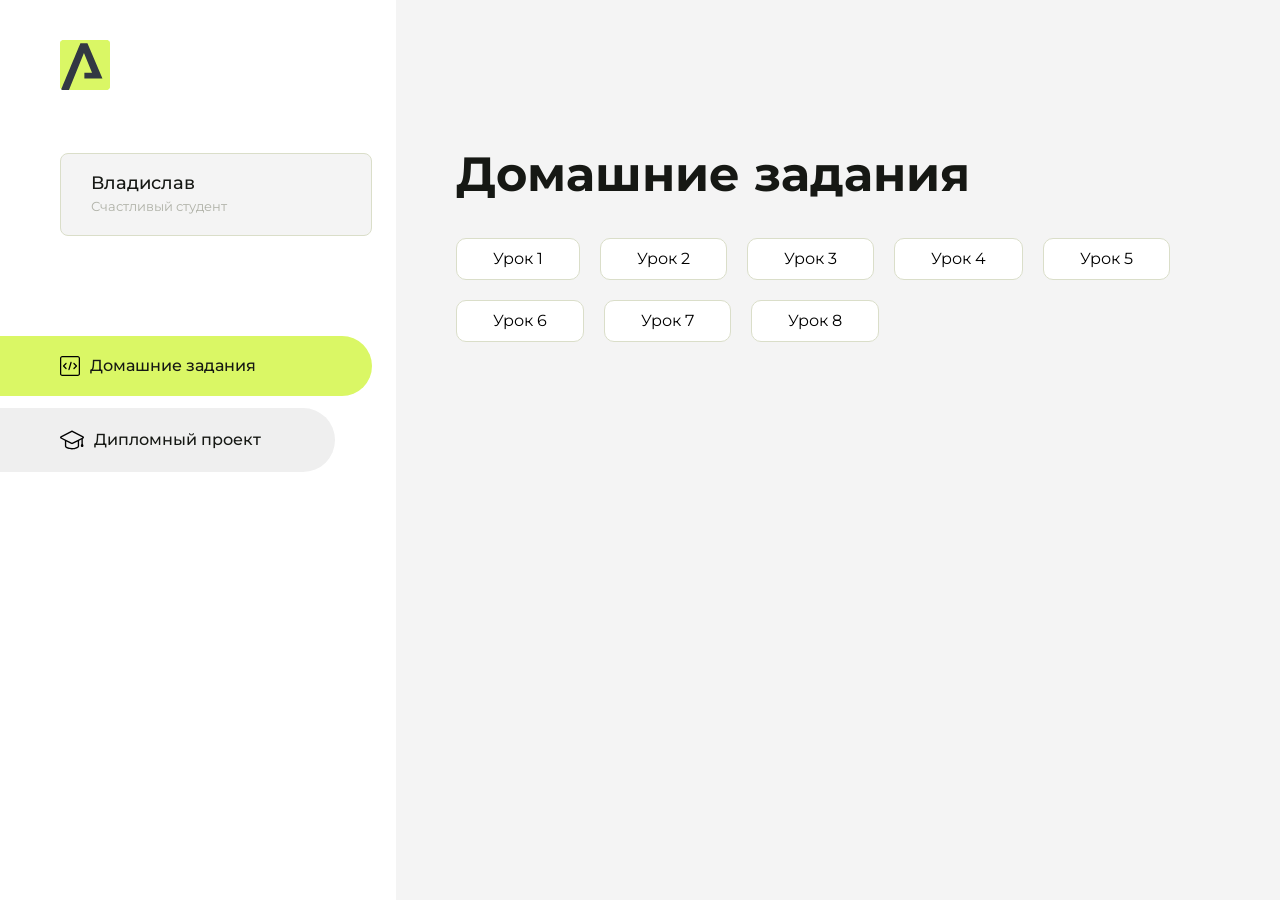
<file: index.html>
<!DOCTYPE html>
<html lang="en">
<head>
    <meta charset="UTF-8">
    <meta name="viewport" content="width=device-width, initial-scale=1.0">
    <title>Домашняя работа</title>
    <link rel="shortcut icon" href="src/logo.ico" type="image/x-icon">
    <link rel="preconnect" href="https://fonts.googleapis.com">
    <link rel="preconnect" href="https://fonts.gstatic.com" crossorigin>
    <link href="https://fonts.googleapis.com/css2?family=Montserrat:wght@400;500;700&family=Rubik:wght@500&display=swap"
          rel="stylesheet">
    <link rel="stylesheet" href="src/style.css">
</head>
<body id="body">
<div class="overlay" id="overlay"></div>
<div class="layout">
    <div class="burger" id="burger">
        <svg viewBox="0 0 24 24" fill="none" xmlns="http://www.w3.org/2000/svg">
            <g id="SVGRepo_bgCarrier" stroke-width="0"></g>
            <g id="SVGRepo_tracerCarrier" stroke-linecap="round" stroke-linejoin="round"></g>
            <g id="SVGRepo_iconCarrier">
                <path d="M4 18L20 18" stroke="#DAF765" stroke-width="2" stroke-linecap="round"></path>
                <path d="M4 12L20 12" stroke="#DAF765" stroke-width="2" stroke-linecap="round"></path>
                <path d="M4 6L20 6" stroke="#DAF765" stroke-width="2" stroke-linecap="round"></path>
            </g>
        </svg>
    </div>
    <aside class="sidebar" id="sidebar">
        <div class="sidebar__inner">
            <div class="logo">
                <svg width="50" height="50" viewBox="0 0 50 50" fill="none" xmlns="http://www.w3.org/2000/svg">
                    <g clip-path="url(#clip0_513_74730)">
                        <path d="M46.17 -0.257004H3.83C1.57281 -0.257004 -0.257 1.57281 -0.257 3.83V46.17C-0.257 48.4272 1.57281 50.257 3.83 50.257H46.17C48.4272 50.257 50.257 48.4272 50.257 46.17V3.83C50.257 1.57281 48.4272 -0.257004 46.17 -0.257004Z"
                              fill="#DAF765"/>
                        <path d="M24.375 38.4H42.461L27.441 3.1585H20.4355C20.4355 3.1585 6.7895 35.881 1.1945 49.294C2.015 50.0275 3.0945 50.257 3.6945 50.257H8.8445L23.954 13.07L32.0465 32.8285H24.375V38.4Z"
                              fill="#323843"/>
                    </g>
                    <defs>
                        <clipPath id="clip0_513_74730">
                            <rect width="50" height="50" fill="white"/>
                        </clipPath>
                    </defs>
                </svg>
            </div>
            <div class="sidebar__user">
                <div class="sidebar__name">Владислав</div>
                <div class="sidebar__text">Счастливый студент</div>
            </div>
            <div class="sidebar__tabs">
                <div class="sidebar__item">
                    <button class="sidebar__button active" id="tasks">
                        <svg xmlns="http://www.w3.org/2000/svg" width="20" height="20" viewBox="0 0 20 20" fill="none">
                            <g clip-path="url(#clip0_704_74543)">
                                <path d="M17.7083 20H2.29167C1.0275 20 0 18.9725 0 17.7083V2.29167C0 1.0275 1.0275 0 2.29167 0H17.7083C18.9725 0 20 1.0275 20 2.29167V17.7083C20 18.9725 18.9725 20 17.7083 20ZM2.29167 1.25C1.7175 1.25 1.25 1.7175 1.25 2.29167V17.7083C1.25 18.2825 1.7175 18.75 2.29167 18.75H17.7083C18.2825 18.75 18.75 18.2825 18.75 17.7083V2.29167C18.75 1.7175 18.2825 1.25 17.7083 1.25H2.29167Z"
                                      fill="black"/>
                                <path d="M6.04167 13.125C5.88167 13.125 5.72167 13.0642 5.6 12.9417L3.1 10.4417C2.85583 10.1975 2.85583 9.80167 3.1 9.5575L5.6 7.0575C5.84417 6.81333 6.24 6.81333 6.48417 7.0575C6.72833 7.30167 6.72833 7.6975 6.48417 7.94167L4.42583 10L6.48417 12.0583C6.72833 12.3025 6.72833 12.6983 6.48417 12.9425C6.36167 13.0642 6.20167 13.125 6.04167 13.125Z"
                                      fill="black"/>
                                <path d="M8.95833 14.1667C8.9 14.1667 8.84 14.1583 8.78167 14.1417C8.45083 14.0442 8.26083 13.6967 8.35833 13.3658L10.4417 6.28251C10.5392 5.95084 10.8892 5.76417 11.2175 5.85917C11.5483 5.95667 11.7383 6.30417 11.6408 6.63501L9.5575 13.7183C9.47833 13.9908 9.22833 14.1667 8.95833 14.1667Z"
                                      fill="black"/>
                                <path d="M13.9583 13.125C13.7983 13.125 13.6383 13.0642 13.5167 12.9417C13.2725 12.6975 13.2725 12.3017 13.5167 12.0575L15.575 9.99916L13.5167 7.94083C13.2725 7.69666 13.2725 7.30083 13.5167 7.05666C13.7608 6.81249 14.1567 6.81249 14.4008 7.05666L16.9008 9.55666C17.145 9.80083 17.145 10.1967 16.9008 10.4408L14.4008 12.9408C14.2783 13.0642 14.1183 13.125 13.9583 13.125Z"
                                      fill="black"/>
                            </g>
                            <defs>
                                <clipPath id="clip0_704_74543">
                                    <rect width="20" height="20" fill="white"/>
                                </clipPath>
                            </defs>
                        </svg>
                        <span>Домашние задания</span></button>
                </div>
                <div class="sidebar__item">
                    <button class="sidebar__button" id="diplom">
                        <svg xmlns="http://www.w3.org/2000/svg" width="24" height="24" viewBox="0 0 24 24" fill="none">
                            <g clip-path="url(#clip0_704_74553)">
                                <path d="M23.2628 10.5971C23.7176 10.365 24 9.90375 24 9.39337C24 8.883 23.7176 8.42175 23.2628 8.18962L12.6135 2.75362C12.2291 2.55824 11.7705 2.55787 11.3854 2.75399L0.736875 8.19C0.282375 8.42175 0 8.883 0 9.39337C0 9.90375 0.282375 10.365 0.736875 10.5971L4.89038 12.7177V18.2074C4.89038 19.8154 8.412 21.393 12 21.393C15.5884 21.393 19.1096 19.815 19.1096 18.2074V12.7174L21.4609 11.517V15.8017L20.901 17.2305C20.7409 17.6389 20.7934 18.0994 21.0405 18.4616C21.2876 18.8246 21.6979 19.041 22.1366 19.041C22.5754 19.041 22.9852 18.8246 23.2324 18.462C23.4795 18.099 23.532 17.6385 23.3719 17.2301L22.8124 15.8021V10.827L23.2628 10.5971ZM17.7623 18.1721C17.6198 18.6375 15.3491 20.0419 12 20.0419C8.65088 20.0419 6.38025 18.6375 6.2415 18.2074V12.3037L6.23887 12.3019C6.23812 12.057 6.1065 11.8207 5.87325 11.7019L1.3515 9.39337L12 3.95737L22.6489 9.39337L12 14.8294L5.87325 11.7019C5.54063 11.5331 4.6695 11.6674 4.5 12C4.33012 12.3322 4.55813 12.5479 4.89038 12.7177L11.3857 16.0331C11.5781 16.1314 11.7889 16.1805 12 16.1805C12.2107 16.1805 12.4222 16.1314 12.6146 16.0331L17.7593 13.407L17.7623 18.1721Z"
                                      fill="black"/>
                            </g>
                            <defs>
                                <clipPath id="clip0_704_74553">
                                    <rect width="24" height="24" fill="white"/>
                                </clipPath>
                            </defs>
                        </svg>
                        <span>Дипломный проект</span></button>
                </div>
            </div>
        </div>

    </aside>
    <div class="content">
        <div class="container">
            <div class="content__block" id="tasksBlock">
                <div class="content__title">Домашние задания</div>
                <ul class="content__list">
                    <li class="content__list-item">
                        <a href="1/index.html">Урок 1</a>
                    </li>
                     <li class="content__list-item">
                        <a href="hww2/index2.html">Урок 2</a>
                    </li>
                     <li class="content__list-item">
                        <a href="hw3/index2.html">Урок 3</a>
                    </li>
                    <li class="content__list-item">
                        <a href="c1/index.html">Урок 4</a>
                    </li>
                     <li class="content__list-item">
                        <a href="test2/article.html">Урок 5</a>
                    </li>
                    <li class="content__list-item">
                        <a href="flex/flex.html">Урок 6</a>
                    </li>
                    <li class="content__list-item">
                        <a href="test3/index.html">Урок 7</a>
                    </li>
                    <li class="content__list-item">
                        <a href="lesson1/index.html">Урок 8</a>
                    </li>
                </ul>
            </div>
            <div class="content__block hidden" id="diplomBlock">
                <div class="content__title">Дипломный проект</div>
                <div class="content__list-diplom">
                    <a href="ПАПКА-С-НОМЕРОМ-УРОКА">Ссылка на ДЗ</a>
                </div>
                <div class="content__decor">
                    <div class="content__decor-text">Давай проверим, чему ты научился!</div>
                    <div class="content__decor-img">
                        <img src="src/decor.png" alt="decor">
                    </div>
                </div>
            </div>
        </div>
    </div>
</div>
<script src="src/index.js"></script>
</body>
</html>
</file>
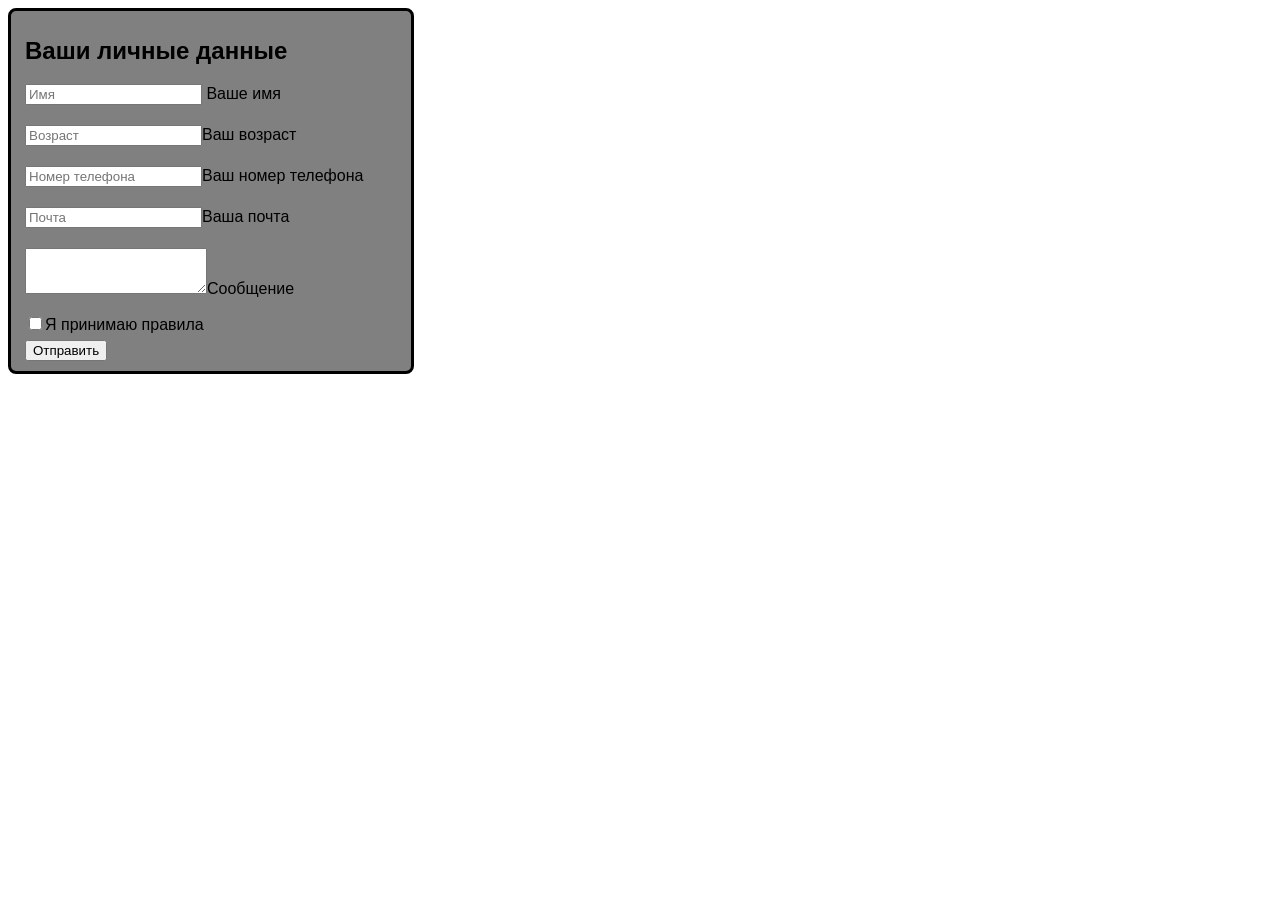
<file: c1/index.html>
<!doctype html>
<html lang="en">
  <head>
    <meta charset="UTF-8" />
    <meta name="viewport" content="width=device-width, initial-scale=1.0" />
    <title>forma</title>
    <link rel="stylesheet" href="style.css" />
  </head>
  <body>
    <form class="form">
      <fieldset class="set1">
        <h2>Ваши личные данные</h2>
        <label class="label">
          <input type="text" required placeholder="Имя" />
          Ваше имя
        </label>
        <label class="label">
          <input
            type="number"
            inputmode="numeric"
            required
            placeholder="Возраст"
          />Ваш возраст
        </label>
        <label class="label">
          <input
            type="tel"
            inputmode="tel"
            required
            placeholder="Номер телефона"
          />Ваш номер телефона
        </label>
        <label class="label">
          <input
            type="email"
            inputmode="email"
            required
            placeholder="Почта"
          />Ваша почта</label
        >
        <label class="label1">
          <textarea
            required
            name="message"
            placeholder="Ваше сообщение"
            style="resize: vertical; min-height: 40px; max-height: 90px"
          >
          </textarea
          >Сообщение
        </label>
      </fieldset>
      <fieldset class="set1">
        <label class="bot">
          <input class="gg" type="checkbox" style="margin-bottom: 10px" />Я
          принимаю правила
        </label>
        <label class="bot">
          <button class="gg" type="submit">Отправить</button>
        </label>
      </fieldset>
    </form>
  </body>
</html>
</file>
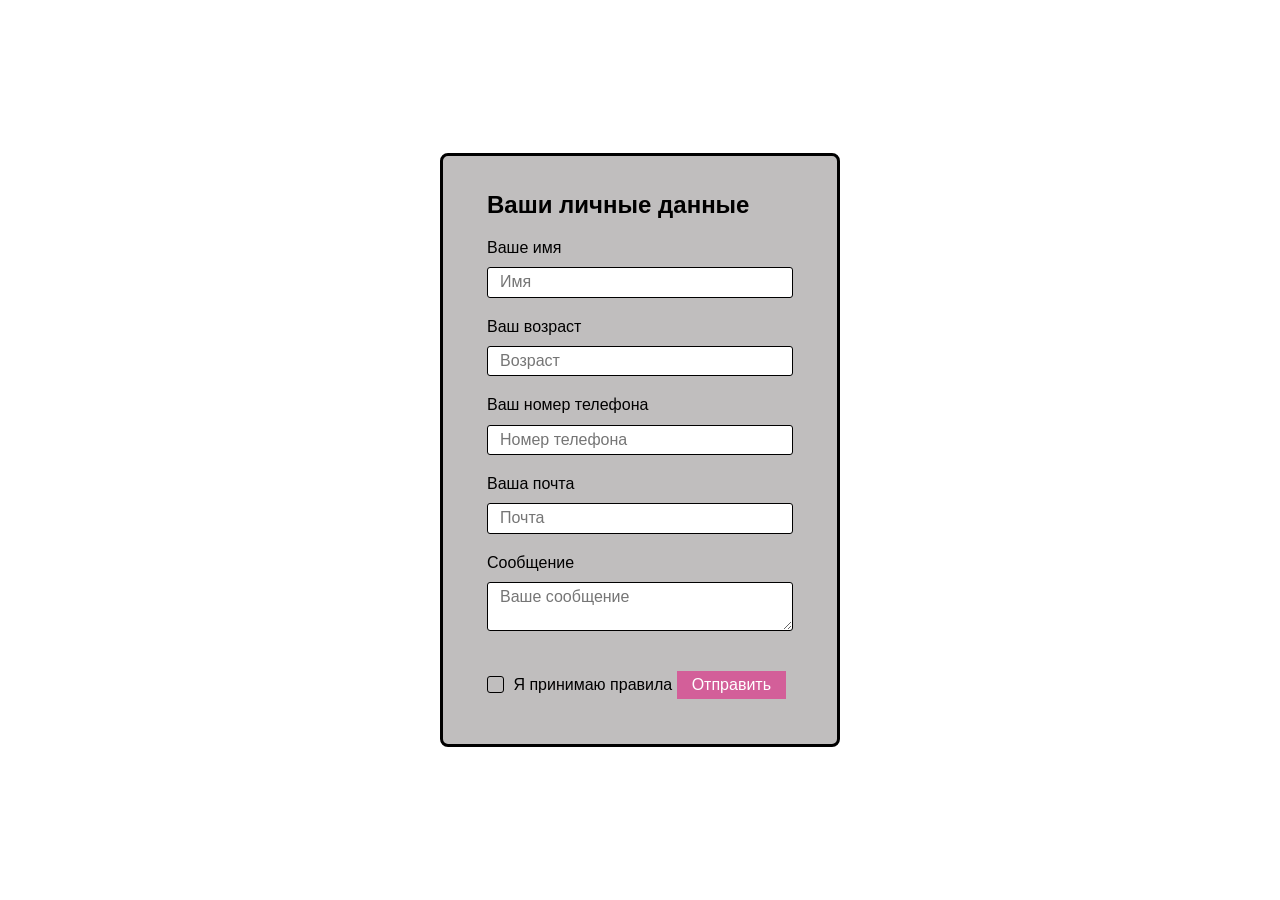
<file: test3/index.html>
<!doctype html>
<html lang="en">
  <head>
    <meta charset="UTF-8" />
    <meta name="viewport" content="width=device-width, initial-scale=1.0" />
    <title>forma</title>
    <link rel="stylesheet" href="style.css" />
    <link rel="stylesheet" href="normalize.css" />
  </head>
  <body>
    <form class="form">
      <fieldset class="set1">
        <h2 class="legend">Ваши личные данные</h2>
        <label class="label">Ваше имя</label>
        <input class="input" type="text" required placeholder="Имя" />

        <label class="label">Ваш возраст</label>
        <input
          class="input"
          type="number"
          inputmode="numeric"
          required
          placeholder="Возраст"
        />
        <label class="label">Ваш номер телефона</label>
        <input
          class="input"
          type="tel"
          inputmode="tel"
          required
          placeholder="Номер телефона"
        />
        <label class="label">Ваша почта</label>
        <input
          class="input"
          type="email"
          inputmode="email"
          required
          placeholder="Почта"
        />

        <label class="label"> Сообщение </label>
        <textarea
          class="input textarea-input"
          required
          name="message"
          placeholder="Ваше сообщение"
          style="resize: vertical; min-height: 40px; max-height: 90px"
        ></textarea>
      </fieldset>
      <fieldset class="set1">
        <label class="label label-checkbox">
          <input class="checkbox" type="checkbox" required />
          Я принимаю правила
        </label>
        <button class="button" type="submit">Отправить</button>
      </fieldset>
    </form>
  </body>
</html>
</file>
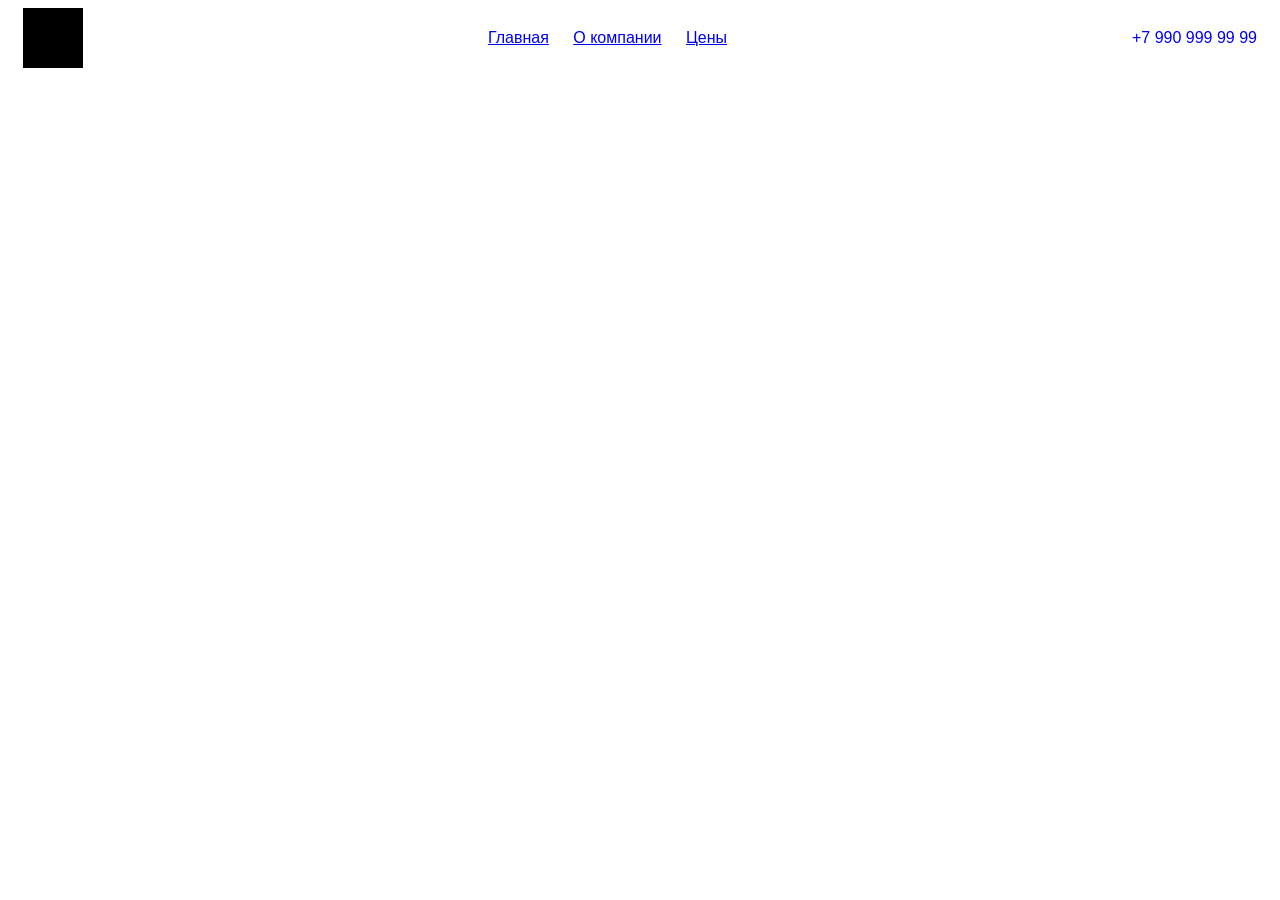
<file: flex/flex.html>
<!doctype html>
<html lang="ru">
  <head>
    <meta charset="UTF-8" />
    <meta name="viewport" content="width=device-width, initial-scale=1.0" />
    <title>Flexbox</title>
    <link rel="stylesheet" href="flex.css" />
  </head>
  <body class="body">
    <header class="header">
      <div class="container header-container">
        <div>
          <a
            href="#"
            style="
              display: block;
              width: 60px;
              height: 60px;
              background-color: black;
              cursor: pointer;
            "
          ></a>
        </div>
        <ul>
          <li class="href"><a href="#">Главная</a></li>
          <li class="href"><a href="#">О компании</a></li>
          <li class="href"><a href="#">Цены</a></li>
        </ul>
         <div><a class="number" href="#">+7 990 999 99 99</a></div>
      </div>
     </body>
</html>
</file>
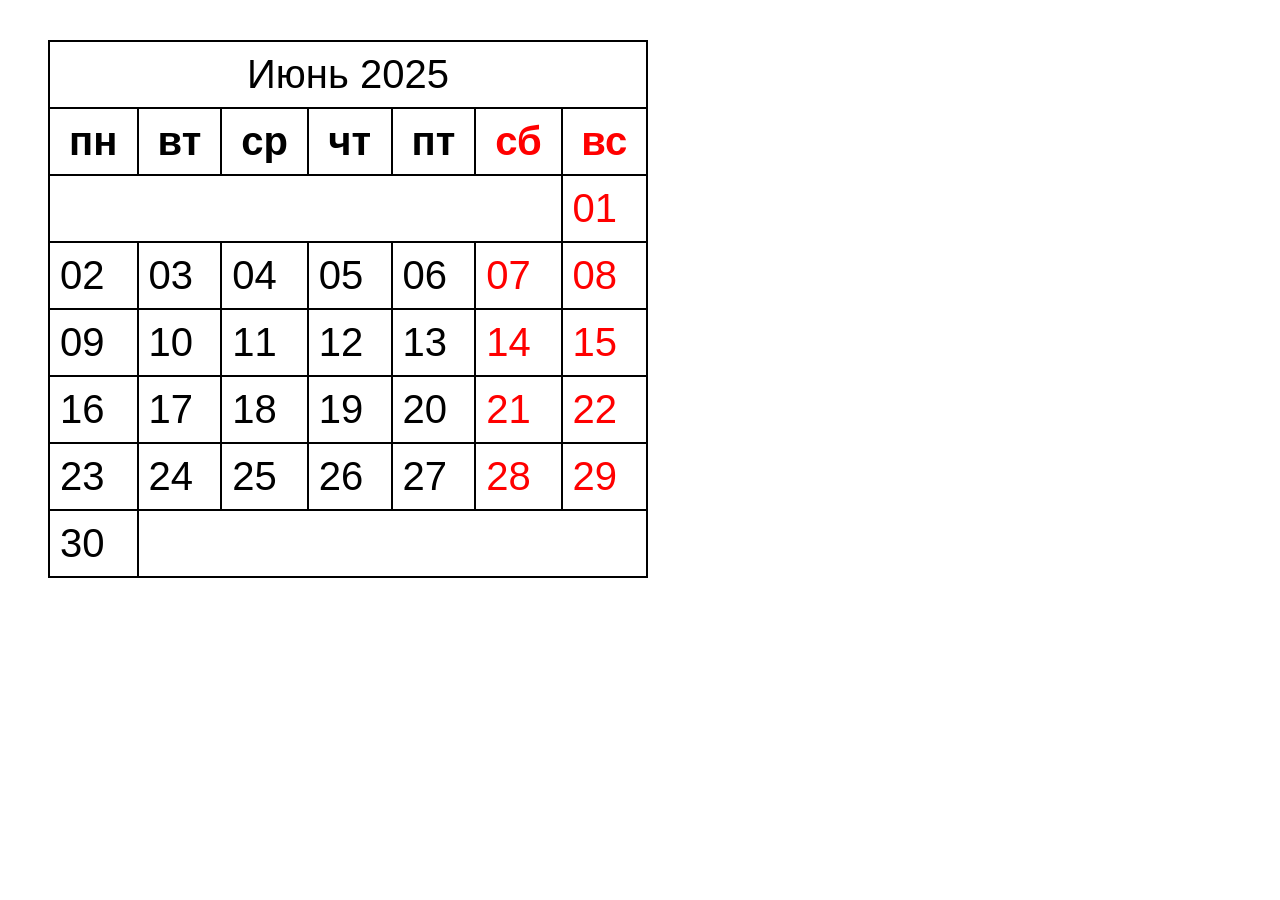
<file: hw3/index2.html>
<!doctype html>
<html lang="en">
  <head>
    <meta charset="UTF-8" />
    <meta name="viewport" content="width=device-width, initial-scale=1.0" />
    <title>Календарь</title>
    <link rel="stylesheet" href="style4.css" />
  </head>
  <body>
    <table>
      <caption>
        Июнь 2025
      </caption>
      <thead>
        <tr>
          <th>пн</th>
          <th>вт</th>
          <th>ср</th>
          <th>чт</th>
          <th>пт</th>
          <th class="sb">сб</th>
          <th class="sb">вс</th>
        </tr>
      </thead>
      <tbody>
        <tr>
          <td colspan="6"></td>
          <td class="sb">01</td>
        </tr>
        <tr>
          <td>02</td>
          <td>03</td>
          <td>04</td>
          <td>05</td>
          <td>06</td>
          <td class="sb">07</td>
          <td class="sb">08</td>
        </tr>
        <tr>
          <td>09</td>
          <td>10</td>
          <td>11</td>
          <td>12</td>
          <td>13</td>
          <td class="sb">14</td>
          <td class="sb">15</td>
        </tr>
        <tr>
          <td>16</td>
          <td>17</td>
          <td>18</td>
          <td>19</td>
          <td>20</td>
          <td class="sb">21</td>
          <td class="sb">22</td>
        </tr>
        <tr>
          <td>23</td>
          <td>24</td>
          <td>25</td>
          <td>26</td>
          <td>27</td>
          <td class="sb">28</td>
          <td class="sb">29</td>
        </tr>
        <tr>
          <td>30</td>
          <td colspan="6"></td>
        </tr>
      </tbody>
    </table>
  </body>
</html>
</file>
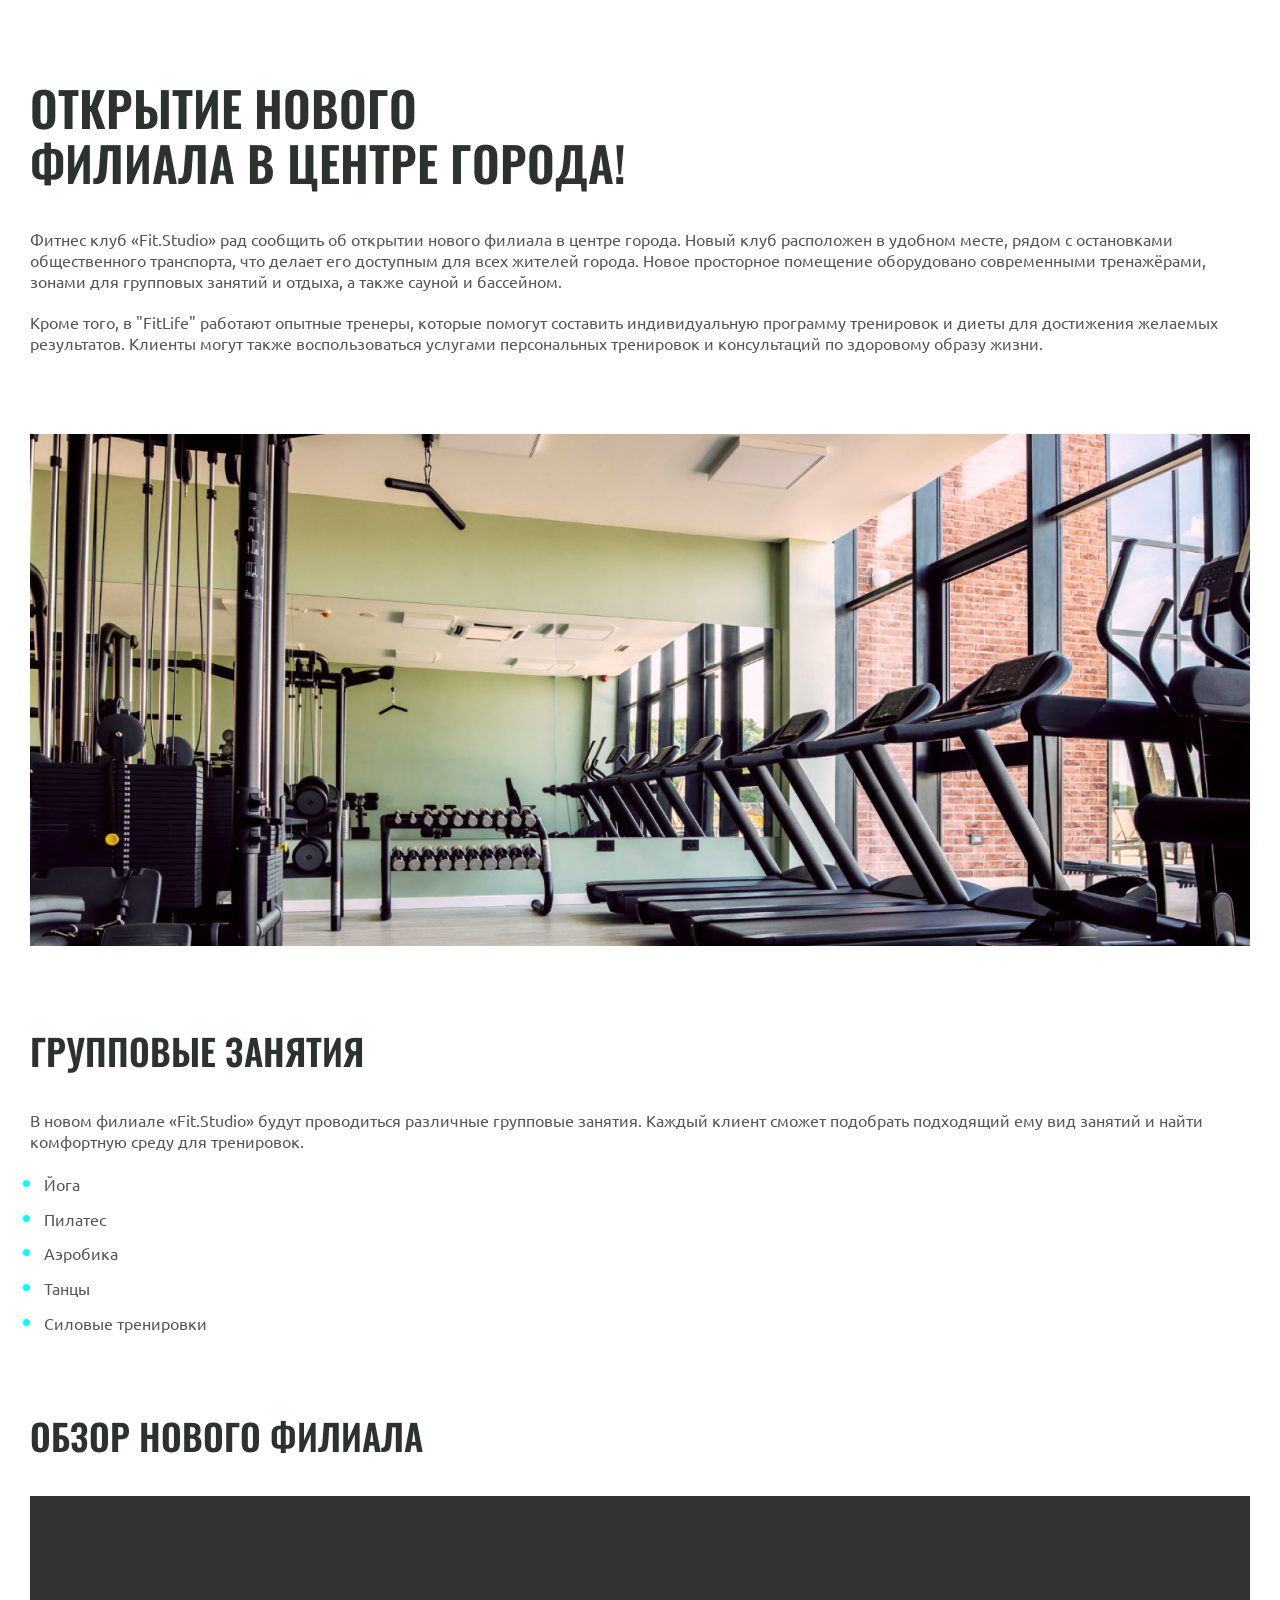
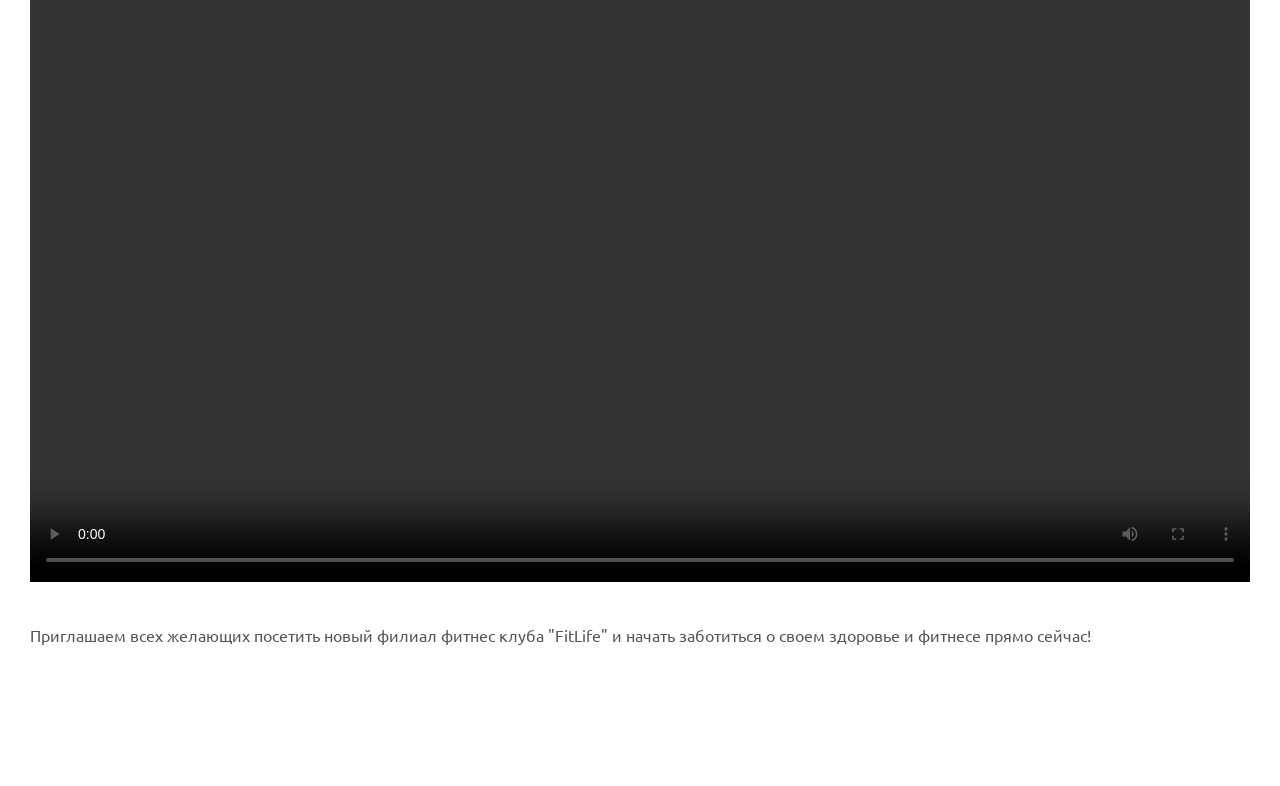
<file: test2/article.html>
<!doctype html>
<html lang="ru">
  <head>
    <meta charset="UTF-8" />
    <meta name="viewport" content="width=device-width, initial-scale=1.0" />
    <title>Fit Studio - Открытие нового филиала!</title>
    <link rel="stylesheet" href="style/normalize.css" />
    <link rel="stylesheet" href="style/fonts.css" />
    <link rel="stylesheet" href="style/article.css" />
  </head>
  <body>
    <article class="article">
      <div class="container">
        <h1 class="article-title article-title-large">
          Открытие нового филиала в центре города!
        </h1>
        <p class="article-text">
          Фитнес клуб «Fit.Studio» рад сообщить об открытии нового филиала
          в центре города. Новый клуб расположен в удобном месте, рядом
          с остановками общественного транспорта, что делает его доступным
          для всех жителей города. Новое просторное помещение оборудовано
          современными тренажёрами, зонами для групповых занятий и отдыха,
          а также сауной и бассейном.
        </p>
        <p class="article-text article-mb">
          Кроме того, в "FitLife" работают опытные тренеры, которые помогут
          составить индивидуальную программу тренировок и диеты для достижения
          желаемых результатов. Клиенты могут также воспользоваться услугами
          персональных тренировок и консультаций по здоровому образу жизни.
        </p>
        <img
          class="article-img article-mb"
          src="images/gym-img.jpg"
          width="1220"
          height="512"
          alt="Тренажерный зал"
        />
        <h2 class="article-title article-title-medium">Групповые занятия</h2>
        <p class="article-text">
          В новом филиале «Fit.Studio» будут проводиться различные групповые
          занятия. Каждый клиент сможет подобрать подходящий ему вид занятий
          и найти комфортную среду для тренировок.
        </p>
        <ul class="article-list article-text article-mb">
          <li class="article-item">Йога</li>
          <li class="article-item">Пилатес</li>
          <li class="article-item">Аэробика</li>
          <li class="article-item">Танцы</li>
          <li class="article-item">Силовые тренировки</li>
        </ul>
        <h2 class="article-title article-title-medium">Обзор нового филиала</h2>
        <video
          class="article-video"
          src="videos/gym-video.mp4"
          width="1220"
          height="686"
          controls
        ></video>
        <p class="article-text">
          Приглашаем всех желающих посетить новый филиал фитнес клуба "FitLife"
          и начать заботиться о своем здоровье и фитнесе прямо сейчас!
        </p>
      </div>
    </article>
  </body>
</html>
</file>
<file: src/style.css>
*{padding: 0;margin: 0;border: 0;}
*,*:before,*:after{-webkit-box-sizing: border-box;box-sizing: border-box;}
:focus,:active{outline: none;}
a:focus,a:active{outline: none;}
nav,footer,header,aside{display: block;}
html,body{
    height:100%;width:100%;
    font-size:100%;line-height:1;-ms-text-size-adjust:100%;-moz-text-size-adjust:100%;-webkit-text-size-adjust:100%;}
input,button,textarea{font-family:inherit;}
input::-ms-clear{display: none;}
button{cursor: pointer;}
button::-moz-focus-inner{padding:0;border:0;}
a,a:visited{text-decoration: none;}
a:hover{text-decoration: none;}
ul li{list-style: none;}
img{vertical-align: top;}
h1,h2,h3,h4,h5,h6{font-size:inherit;font-weight: inherit;}
a{color:inherit;}



body {
    font-family: "Montserrat",SansSerif;
    color: black;
}

body.overflow {
    overflow: hidden;
}



.layout {
    display: -webkit-box;
    display: -ms-flexbox;
    display: flex;
    min-height: 100vh;
}

.sidebar {
    padding: 40px 24px 40px 0;
    -ms-flex-negative: 0;
    flex-shrink: 0;
    background-color: white;
}



.content {
    -webkit-box-flex: 1;
    -ms-flex-positive: 1;
    flex-grow: 1;
    background-color: #F4F4F4;
}

.container {
    display: -webkit-box;
    display: -ms-flexbox;
    display: flex;
    -webkit-box-orient: vertical;
    -webkit-box-direction: normal;
    -ms-flex-direction: column;
    flex-direction: column;
    -webkit-box-pack: center;
    -ms-flex-pack: center;
    justify-content: center;
    -webkit-box-align: center;
    -ms-flex-align: center;
    align-items: center;
    padding: 150px 60px 80px 60px;
}


.logo {
    margin-left: 60px;
    margin-bottom: 60px;
}

.sidebar__user {
    background-color: #F4F4F4;
    padding: 20px 30px;
    margin-left: 60px;
    margin-bottom: 100px;
    border-radius: 8px;
    border: 1px solid #DADEC9;
}

.sidebar__name {
    color:#161814;
    font-size: 18px;
    font-weight: 500;
    margin-bottom: 6px;
}

.sidebar__text {
    color: #AFB1A7;
    font-size: 13px;
    font-weight: 400;
    line-height: 130%; /* 16.9px */
}

.sidebar__item {
    width: 372px;
}

.sidebar__button {
    display: -webkit-box;
    display: -ms-flexbox;
    display: flex;
    -webkit-box-align: center;
    -ms-flex-align: center;
    align-items: center;
    gap: 10px;
    padding: 20px 60px;
    margin-bottom: 12px;
    border-radius: 0px 100px 100px 0px;
    -webkit-transition: all .5s;
    -o-transition: all .5s;
    transition: all .5s;
    cursor: pointer;
    width: 90%;
    color:#161814;
    font-size: 16px;
    font-weight: 500;
}

.sidebar__button.active , .sidebar__button:hover {
    width: 100%;
    background-color: #DAF765;
}


.content__title {
    color: #161814;
    font-size: 48px;
    font-weight: 700;
    margin-bottom: 40px;
}

.content__list {
    display: -webkit-box;
    display: -ms-flexbox;
    display: flex;
    -webkit-box-align: center;
    -ms-flex-align: center;
    align-items: center;
    -ms-flex-wrap: wrap;
    flex-wrap: wrap;
    gap: 20px;
}



.content__list-item  {
    cursor: pointer;
    padding: 12px 18px;
    background-color: #fff;
    border-radius: 10px;
    border: 1px solid #DADEC9;
    -webkit-transition: all .3s;
    -o-transition: all .3s;
    transition: all .3s;
}

.content__list-item:hover,.content__list-diplom:hover {
    background-color: #AFB1A7;
}

li a {
    padding: 12px 18px;

}


.content__list-diplom {
    -webkit-transition: all .3s;
    -o-transition: all .3s;
    transition: all .3s;
    display: inline-block;
    padding: 12px 18px;
    background-color: #fff;
    border-radius: 10px;
    border: 1px solid #DADEC9;
}

.content__decor {
    display: -webkit-box;
    display: -ms-flexbox;
    display: flex;
    -webkit-box-align: center;
    -ms-flex-align: center;
    align-items: center;
}

.content__decor-text {
    color:#BEDD44;
    font-size: 36px;
    font-weight: 700;
    line-height: 110%; /* 39.6px */
}

.content__block {
    max-width: 1200px;
}

.content__block.hidden {
    display: none;
}

.content__decor-img img{
    width: 100%;
}

.burger {
    display: none;
    padding: 5px;
    position: fixed;
    top: 3%;
    right: 7%;
    width: 40px;
    height: 40px;
    background-color: #161814;
    border-radius: 50%;
    z-index: 10;
    border: 1px solid #DAF765;
}

@media (max-width: 768px) {
    .burger {
        display: block;
    }

    .sidebar {
        -webkit-transition: all .3s;
        -o-transition: all .3s;
        transition: all .3s;
        -webkit-transform: translateX(-100%);
        -ms-transform: translateX(-100%);
        transform: translateX(-100%);
        position: fixed;
        top: 0;
        left: 0;
        bottom: 0;
        z-index: 5;
    }

    .sidebar.show {
        -webkit-transform: translateX(0%);
        -ms-transform: translateX(0%);
        transform: translateX(0%);
    }

    .overlay {
        opacity: 0;
        pointer-events: none;
        -webkit-transition: all .3s;
        -o-transition: all .3s;
        transition: all .3s;
        position: absolute;
        top: 0;
        right: 0;
        left: 0;
        bottom: 0;
        z-index: 3;
        background-color: #000000e0;
    }

    .overlay.show {
        opacity: 1;
        pointer-events: all;
    }

    .container {
        padding: 40px 20px;
        min-height: 100%;
    }

    .content__decor {
        margin-top: 20px;
        -webkit-box-orient: vertical;
        -webkit-box-direction: normal;
        -ms-flex-direction: column;
        flex-direction: column;
    }
}

@media (max-width: 400px) {
    .sidebar__user {
        margin-left: 0;
    }
}
</file>
<file: c1/style.css>
.form {
  font-family: sans-serif;
  width: 400px;
  /* height: 600px; */
  background-color: gray;
  border: 3px black solid;
  border-radius: 8px;
}

.set1 {
  border: none;
}
.label {
  display: block;
  margin-bottom: 20px;
}

.label1 {
  margin-bottom: 0px;
}

.bot {
  display: block;
}

.gg {
  cursor: pointer;
}
</file>
<file: test3/style.css>
* {
  box-sizing: border-box;
}

body {
  font-family: sans-serif;
  display: flex;
  justify-content: center;
  align-items: center;
  min-height: 100vh;
}

.legend {
  margin-top: 0px;
  margin-bottom: 20px;
}

.label {
  margin-top: 0;
}

.form {
  max-width: 400px;
  width: 100%;
  background-color: rgba(165, 162, 162, 0.699);
  border: 3px black solid;
  border-radius: 8px;
  padding: 30px;
}

.set1 {
  border: none;
}
.label {
  display: inline-block;
  margin-bottom: 10px;
}

.input {
  width: 100%;
  border: 1px solid black;
  border-radius: 3px;
  margin-bottom: 20px;
  padding: 5px 12px;
}

.checkbox {
  appearance: none;
  outline: none;
}

.checkbox::after {
  content: "";
  position: absolute;
  width: 15px;
  height: 15px;
  border: 1px solid black;
  border-radius: 3px;
  cursor: pointer;
  margin-left: -22px;
  margin-top: -14px;
}

.checkbox:checked::after {
  background:
    url(img/check-icon.svg) no-repeat center,
    #d35f99;
}

.label-checkbox {
  padding-left: 22px;
}

.button {
  border: none;
  padding: 5px 15px;
  cursor: pointer;
  background-color: #d35f99;
  color: white;
  transition: opacity 0.2s;
}

.button:hover {
  opacity: 0.8;
}

.button:active {
  background-color: #d14e90;
}

.input:focus-visible,
.textareainput:focus-visible,
.button:focus-visible,
.checkbox:focus-visible::after {
  outline: 2px solid #d35f99;
  outline-offset: 1px;
}
</file>
<file: flex/flex.css>
html {
  font-family: sans-serif;
}

.body * {
  box-sizing: border-box;
}

.container {
  max-width: 1320px;
  padding: 0 15px;
  margin: 0 auto;
}

ul {
  margin: 0;
  padding: 0;
  list-style: none;
}

.header-container {
  display: flex;
  justify-content: space-between;
  flex-wrap: wrap;
  align-items: center;
}

.number {
  text-decoration: none;
}

.href {
  display: inline;
  margin: 0 10px;
}
</file>
<file: hw3/style4.css>
html {
  font-size: 40px;
}

table {
  border-spacing: 0px;
  border-collapse: collapse;
  margin: 40px;
  width: 600px;
}

td,
th,
caption {
  border: 2px solid #000;
  font-family: Arial, sans-serif;
  padding: 10px;
}

caption {
  border-bottom: none;
}

.sb {
  color: red;
}
</file>
<file: test2/style/fonts.css>
@font-face {
  font-family: "Ubuntu";
  src:
    local("Ubuntu"),
    url("../fonts/UbuntuLight.woff2") format("woff2");
  font-weight: 300;
  font-style: normal;
  font-display: swap;
}

@font-face {
  font-family: "Ubuntu";
  src:
    local("Ubuntu"),
    url("../fonts/UbuntuMedium.woff2") format("woff2");
  font-weight: 500;
  font-style: normal;
  font-display: swap;
}

@font-face {
  font-family: "Ubuntu";
  src:
    local("Ubuntu"),
    url("../fonts/UbuntuRegular.woff2") format("woff2");
  font-weight: 400;
  font-style: normal;
  font-display: swap;
}

@font-face {
  font-family: "Oswald";
  src:
    local("Oswald"),
    url("../fonts/OswaldMedium.woff2") format("woff2");
  font-weight: 500;
  font-style: normal;
  font-display: swap;
}

@font-face {
  font-family: "Oswald";
  src:
    local("Oswald"),
    url("../fonts/OswaldSemiBold.woff2") format("woff2");
  font-weight: 600;
  font-style: normal;
  font-display: swap;
}
</file>
<file: test2/style/article.css>
html {
  font-family: Ubuntu, sans-serif;
  font-weight: 400;
}

body * {
  box-sizing: border-box;
}

h1,
h2,
h3,
h4,
h5,
h6,
p {
  margin: 0;
}

.container {
  max-width: 1250px;
  margin: 0 auto;
  padding: 0 15px;
}

.article {
  padding-top: 80px;
  padding-bottom: 120px;
}

.article-title {
  max-width: 596px;
  margin-bottom: 40px;
  font-family: Oswald;
  font-weight: 600;
  line-height: 115%;
  text-transform: uppercase;
  color: #2c332f;
}

.article-title-large {
  font-size: 48px;
}

.article-title-medium {
  font-size: 36px;
}

.article-text {
  margin-bottom: 20px;
  font-weight: 400;
  font-size: 16px;
  line-height: 130%;
  color: #535755;
}

.article-mb {
  margin-bottom: 80px;
}

.article-img,
.article-video {
  width: 100%;
}

.article-list {
  margin-top: 0;
  padding-left: 14px;
}

.article-item {
  margin-bottom: 12px;
}

.article-item::marker{
  color: #00ffff;
  font-size: 22px 
}

.article-video {
  margin-bottom: 40px;
}
</file>
